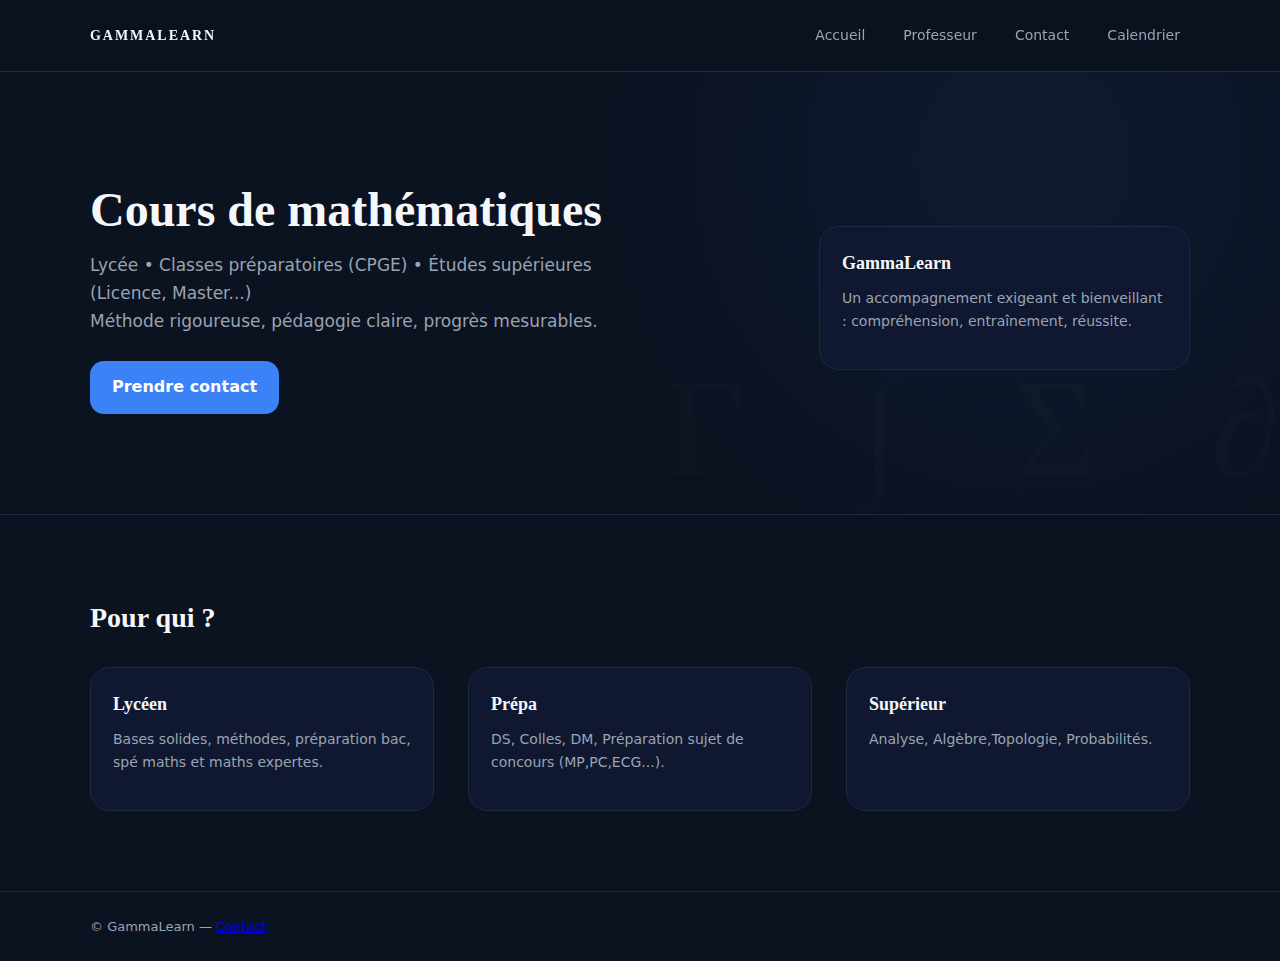
<file: index.html>
<!DOCTYPE html>
<html lang="fr">
<head>
  <meta charset="UTF-8">
  <meta name="viewport" content="width=device-width, initial-scale=1.0">
  <title>GammaLearn – Cours de mathématiques</title>
  <link rel="stylesheet" href="assets/css/style.css">
</head>
<body>

<header>
  <div class="container nav">
    <a class="brand" href="index.html">
      <!-- Tu ajouteras le logo ici quand tu l'auras uploadé -->
      <!-- <img src="assets/img/logo.png" alt="GammaLearn"> -->
      <span>GAMMALEARN</span>
    </a>

    <nav class="menu">
      <a href="index.html">Accueil</a>
      <a href="pages/professeur.html">Professeur</a>
      <a href="pages/contact.html">Contact</a>
      <a href="pages/calendrier.html">Calendrier</a>
    </nav>
  </div>
</header>

<section class="hero">
  <div class="container hero-grid">
    <div>
      <h1>Cours de mathématiques</h1>
      <p>
        Lycée • Classes préparatoires (CPGE) • Études supérieures (Licence, Master...)<br>
        Méthode rigoureuse, pédagogie claire, progrès mesurables.
      </p>
      <a class="btn" href="pages/contact.html">Prendre contact</a>
    </div>

    <div>
      <!-- Tu ajouteras ta photo ici quand tu l'auras uploadée -->
      <!-- <img class="portrait" src="assets/img/portrait.jpg" alt="Portrait"> -->
      <div class="card">
        <h3>GammaLearn</h3>
        <p>
          Un accompagnement exigeant et bienveillant : compréhension, entraînement, réussite.
        </p>
      </div>
    </div>
  </div>
</section>

<main>
  <section class="section">
    <div class="container">
      <h2>Pour qui ?</h2>
      <div class="cards">
        <div class="card">
          <h3>Lycéen</h3>
          <p>Bases solides, méthodes, préparation bac, spé maths et maths expertes.</p>
        </div>
        <div class="card">
          <h3>Prépa</h3>
          <p>DS, Colles, DM, Préparation sujet de concours (MP,PC,ECG...).</p>
        </div>
        <div class="card">
          <h3>Supérieur</h3>
          <p>Analyse, Algèbre,Topologie, Probabilités.</p>
        </div>
      </div>
    </div>
  </section>
</main>

<footer>
  <div class="container">
    © GammaLearn — <a href="pages/contact.html">Contact</a>
  </div>
</footer>

</body>
</html>
</file>
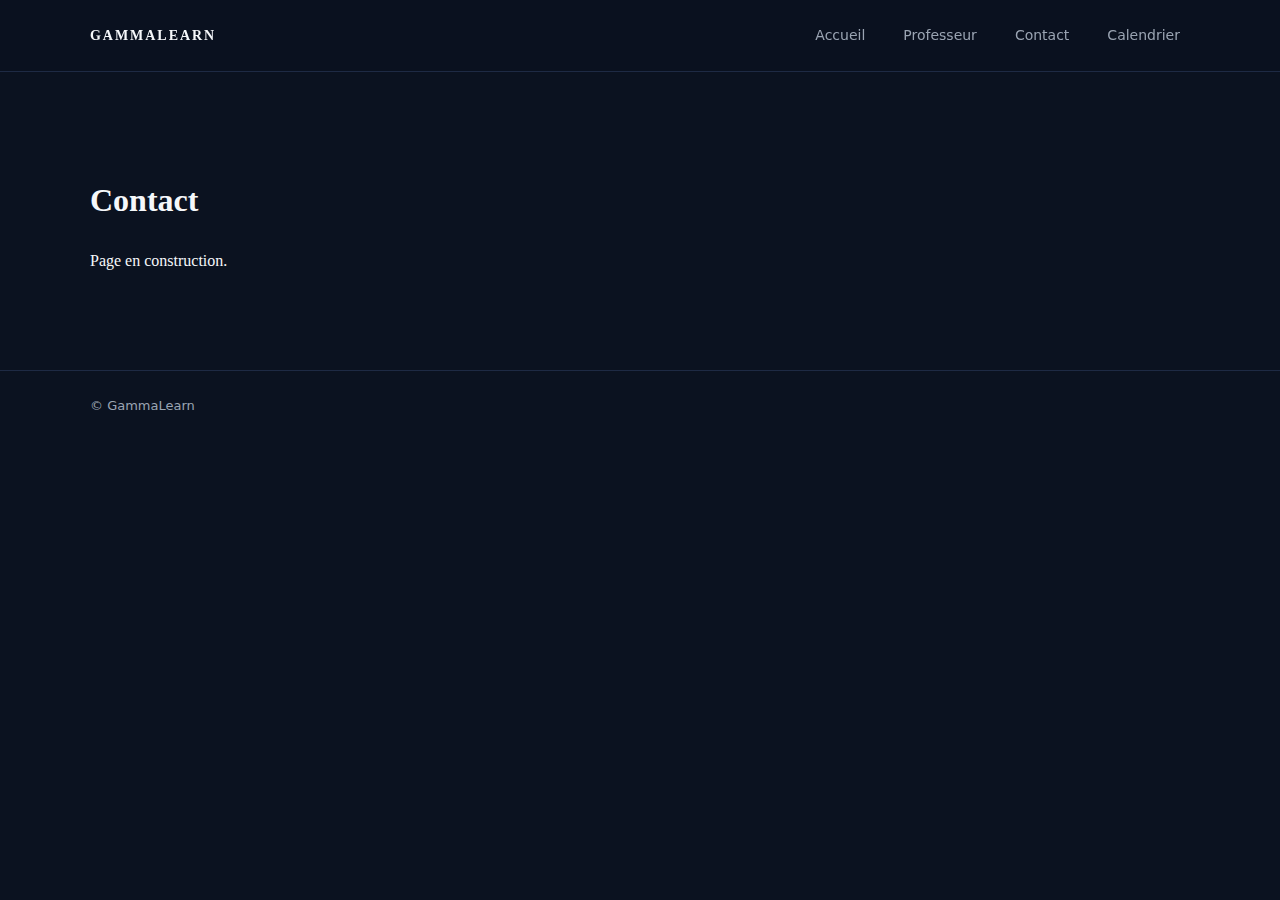
<file: pages/calendrier.html>
<!DOCTYPE html>
<html lang="fr">
<head>
  <meta charset="UTF-8">
  <meta name="viewport" content="width=device-width, initial-scale=1.0">
  <title>Professeur – GammaLearn</title>
  <link rel="stylesheet" href="../assets/css/style.css">
</head>
<body>

<header>
  <div class="container nav">
    <a class="brand" href="../index.html">
      <span>GAMMALEARN</span>
    </a>
    <nav class="menu">
      <a href="../index.html">Accueil</a>
      <a href="professeur.html">Professeur</a>
      <a href="contact.html">Contact</a>
      <a href="calendrier.html">Calendrier</a>
    </nav>
  </div>
</header>

<main class="section">
  <div class="container">
    <h1>Contact</h1>
    <p>Page en construction.</p>
  </div>
</main>

<footer>
  <div class="container">© GammaLearn</div>
</footer>

</body>
</html>
</file>
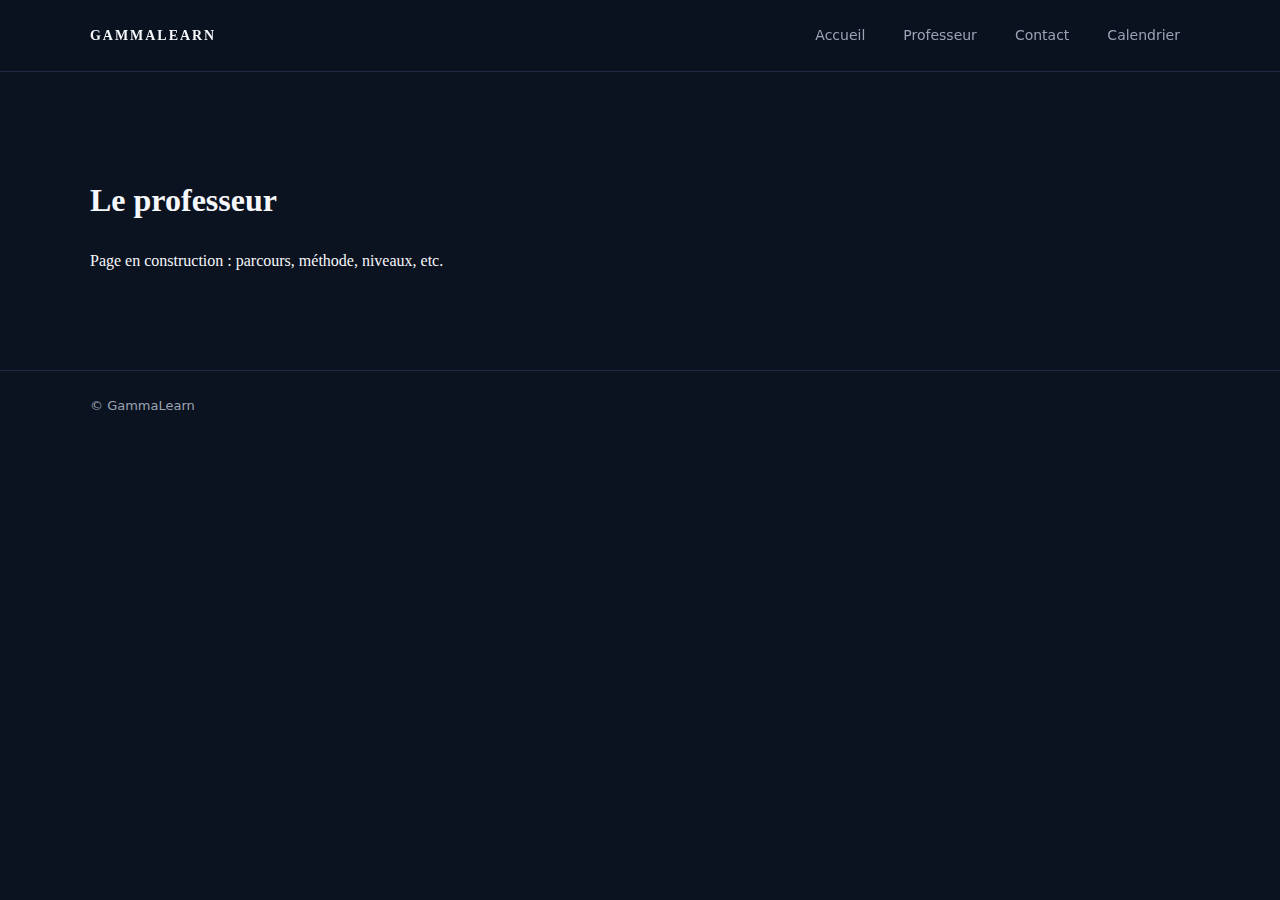
<file: pages/professeur.html>
<!DOCTYPE html>
<html lang="fr">
<head>
  <meta charset="UTF-8">
  <meta name="viewport" content="width=device-width, initial-scale=1.0">
  <title>Professeur – GammaLearn</title>
  <link rel="stylesheet" href="../assets/css/style.css">
</head>
<body>

<header>
  <div class="container nav">
    <a class="brand" href="../index.html">
      <span>GAMMALEARN</span>
    </a>
    <nav class="menu">
      <a href="../index.html">Accueil</a>
      <a href="professeur.html">Professeur</a>
      <a href="contact.html">Contact</a>
      <a href="calendrier.html">Calendrier</a>
    </nav>
  </div>
</header>

<main class="section">
  <div class="container">
    <h1>Le professeur</h1>
    <p>Page en construction : parcours, méthode, niveaux, etc.</p>
  </div>
</main>

<footer>
  <div class="container">© GammaLearn</div>
</footer>

</body>
</html>
</file>
<file: assets/css/style.css>
/* =========================
   GammaLearn — 3C-I
   Bleu nuit académique
   ========================= */

:root{
  --bg-main:#0b1220;
  --bg-soft:#111a2e;
  --bg-card:#0f1830;

  --text-main:#f5f7fa;
  --text-muted:#9aa4b2;

  --border-soft:#1e2a44;

  --accent:#3b82f6;
}

/* Reset minimal */
*{ box-sizing:border-box; }
html,body{ margin:0; padding:0; }

body{
  font-family: ui-serif, Georgia, "Times New Roman", serif;
  background: var(--bg-main);
  color: var(--text-main);
  line-height: 1.65;
}

/* Layout */
.container{
  width: min(1100px, 92%);
  margin: 0 auto;
}

/* Header */
header{
  position: sticky;
  top:0;
  z-index:10;
  background: rgba(11,18,32,0.85);
  backdrop-filter: blur(6px);
  border-bottom: 1px solid var(--border-soft);
}

.nav{
  display:flex;
  align-items:center;
  justify-content: space-between;
  padding: 16px 0;
}

.brand{
  display:flex;
  align-items:center;
  gap:12px;
  text-decoration:none;
  color: var(--text-main);
}

.brand img{
  height: 38px;
  width: auto;
  display: block;
}

.brand span{
  font-weight:700;
  letter-spacing:0.14em;
  font-size:14px;
}

.menu{
  display:flex;
  gap:18px;
  font-family: ui-sans-serif, system-ui, -apple-system, Segoe UI, Roboto, Arial, sans-serif;
  font-size:14px;
}

.menu a{
  text-decoration:none;
  color: var(--text-muted);
  padding: 8px 10px;
  border-radius: 10px;
}

.menu a:hover{
  color: var(--text-main);
  background: var(--bg-soft);
}

/* Hero */
.hero{
  position:relative;
  overflow:hidden;
  border-bottom: 1px solid var(--border-soft);
  background:
    radial-gradient(circle at 80% 20%, rgba(59,130,246,0.08), transparent 40%),
    var(--bg-main);
}

.hero::after{
  content:"Γ ∫ Σ ∂";
  position:absolute;
  right:-40px;
  bottom:-30px;
  font-size:140px;
  opacity: 0.35;
  letter-spacing:40px;
  color: rgba(255,255,255,0.04);
  pointer-events:none;
}

.hero-grid{
  display:grid;
  grid-template-columns: 1.3fr 0.7fr;
  gap:40px;
  padding: 110px 0 100px;
  align-items:center;
}

.hero h1{
  margin:0 0 14px;
  font-size: clamp(32px, 4.5vw, 48px);
  line-height:1.15;
}

.hero p{
  margin:0 0 26px;
  color: var(--text-muted);
  font-size:17px;
  max-width: 520px;
  font-family: ui-sans-serif, system-ui, -apple-system, Segoe UI, Roboto, Arial, sans-serif;
}

.btn{
  display:inline-block;
  padding: 13px 22px;
  border-radius: 14px;
  background: var(--accent);
  color:#fff;
  text-decoration:none;
  font-weight:600;
  font-family: ui-sans-serif, system-ui, -apple-system, Segoe UI, Roboto, Arial, sans-serif;
}

.btn:hover{ opacity:0.9; }

/* Sections */
.section{
  padding: 80px 0;
}

.section h2{
  margin:0 0 12px;
  font-size:28px;
}

.cards{
  display:grid;
  grid-template-columns: repeat(3,1fr);
  gap:34px;
  margin-top:26px;
}

.card{
  background: var(--bg-card);
  border: 1px solid var(--border-soft);
  border-radius: 20px;
  padding:22px;
}

.card h3{
  margin:0 0 8px;
  font-size:18px;
}

.card p{
  margin:0 0 14px;
  color: var(--text-muted);
  font-size:14px;
  font-family: ui-sans-serif, system-ui, -apple-system, Segoe UI, Roboto, Arial, sans-serif;
}

.card a{
  color: var(--accent);
  text-decoration:none;
  font-weight:600;
}

/* Footer */
footer{
  border-top: 1px solid var(--border-soft);
  padding: 24px 0;
  color: var(--text-muted);
  font-size:13px;
  font-family: ui-sans-serif, system-ui, -apple-system, Segoe UI, Roboto, Arial, sans-serif;
}

/* Responsive */
@media (max-width:900px){
  .hero-grid{ grid-template-columns:1fr; }
  .cards{ grid-template-columns:1fr; }
}
</file>
